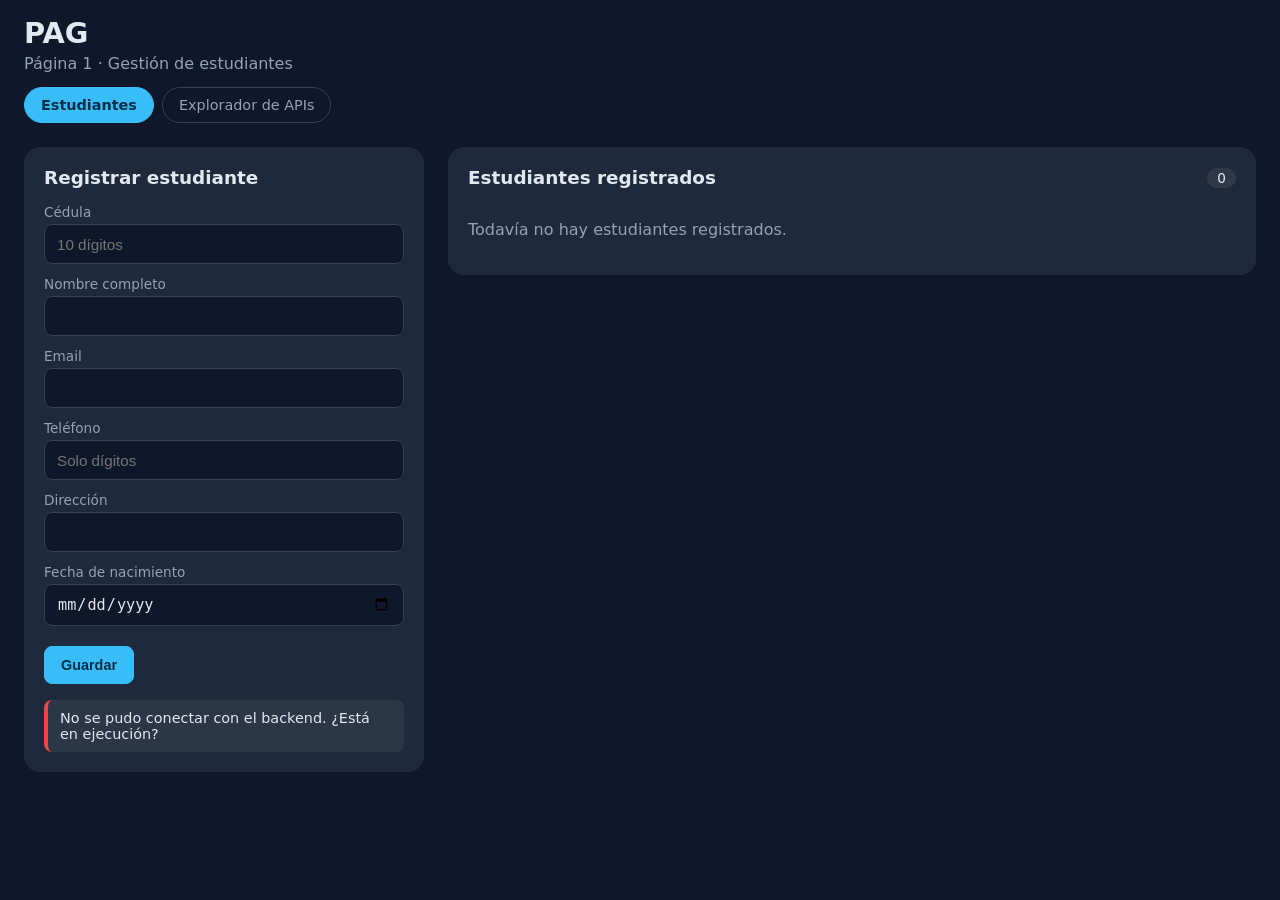
<file: frontend/index.html>
<!DOCTYPE html>
<html lang="es">
<head>
  <meta charset="UTF-8" />
  <meta name="viewport" content="width=device-width, initial-scale=1.0" />
  <title>Estudiantes · PAG</title>
  <link rel="stylesheet" href="css/styles.css" />
  <link rel="stylesheet" href="css/nav.css" />
  <link rel="stylesheet" href="css/responsive.css" />
</head>
<body>
  <header class="topbar">
    <h1>PAG</h1>
    <p class="subtitle">Página 1 · Gestión de estudiantes</p>
    <nav class="nav" aria-label="Navegación principal">
      <a href="index.html" aria-current="page">Estudiantes</a>
      <a href="pagina2.html">Explorador de APIs</a>
    </nav>
  </header>

  <main class="layout">
    <section class="panel" aria-labelledby="form-title">
      <h2 id="form-title">Registrar estudiante</h2>

      <form id="student-form" novalidate>
        <input type="hidden" id="student-id" />

        <label for="cedula">Cédula</label>
        <input id="cedula" name="cedula" type="text" inputmode="numeric"
               maxlength="10" pattern="\d{10}" placeholder="10 dígitos" required />

        <label for="nombre">Nombre completo</label>
        <input id="nombre" name="nombre" type="text" maxlength="100" required />

        <label for="email">Email</label>
        <input id="email" name="email" type="email" maxlength="120" required />

        <label for="telefono">Teléfono</label>
        <input id="telefono" name="telefono" type="tel" inputmode="numeric"
               pattern="\d{7,15}" placeholder="Solo dígitos" required />

        <label for="direccion">Dirección</label>
        <input id="direccion" name="direccion" type="text" maxlength="200" required />

        <label for="fechaNacimiento">Fecha de nacimiento</label>
        <input id="fechaNacimiento" name="fechaNacimiento" type="date" required />

        <div class="actions">
          <button type="submit" id="submit-btn" class="btn primary">Guardar</button>
          <button type="button" id="cancel-btn" class="btn" hidden>Cancelar edición</button>
        </div>
      </form>

      <p id="message" class="message" role="status" aria-live="polite" hidden></p>
    </section>

    <section class="panel" aria-labelledby="list-title">
      <div class="list-header">
        <h2 id="list-title">Estudiantes registrados</h2>
        <span id="counter" class="counter">0</span>
      </div>
      <div id="students" class="cards"></div>
      <p id="empty" class="empty" hidden>Todavía no hay estudiantes registrados.</p>
    </section>
  </main>

  <script src="js/config.js"></script>
  <script src="js/app.js"></script>
</body>
</html>
</file>
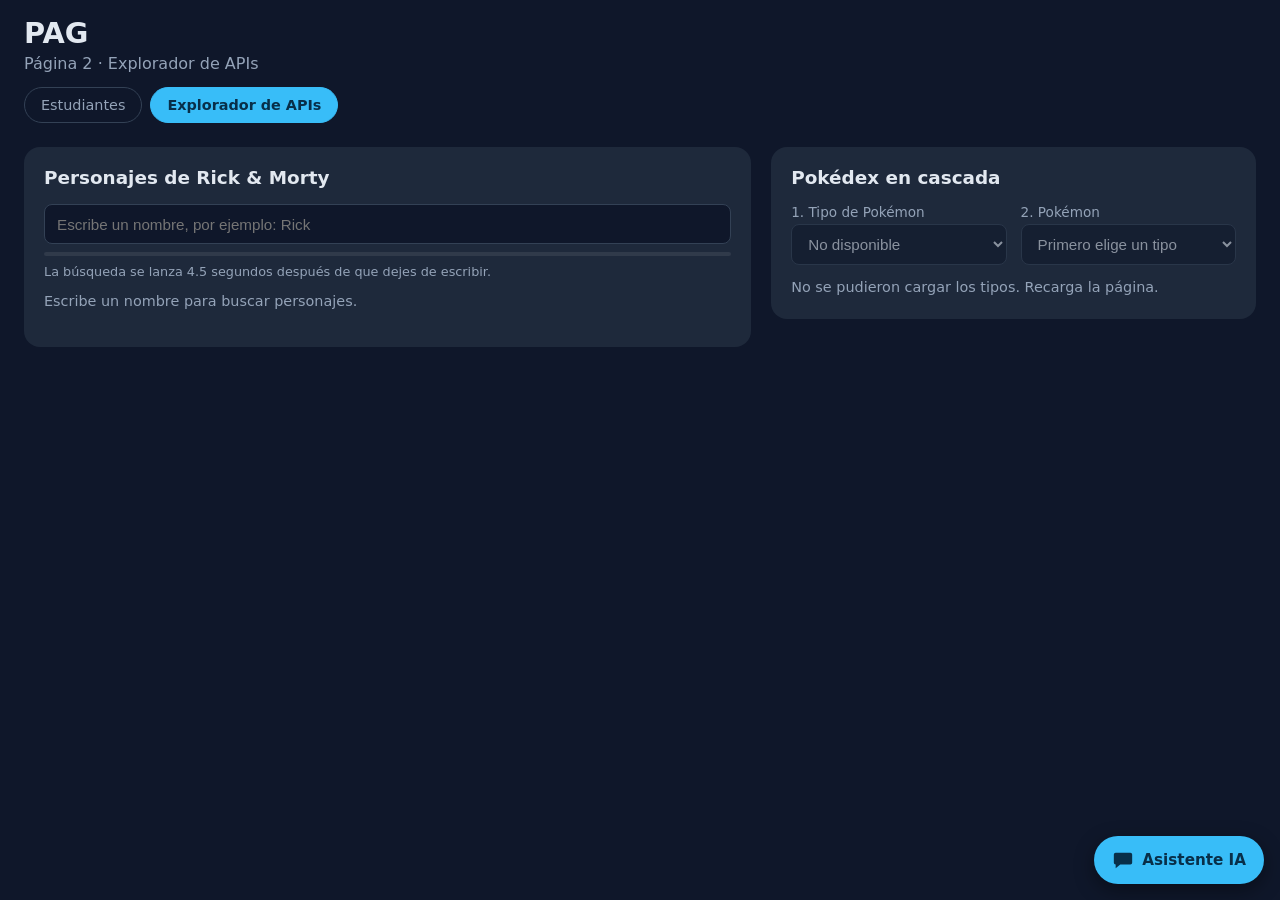
<file: frontend/pagina2.html>
<!DOCTYPE html>
<html lang="es">
<head>
  <meta charset="UTF-8" />
  <meta name="viewport" content="width=device-width, initial-scale=1.0" />
  <title>Explorador de APIs · PAG</title>
  <link rel="stylesheet" href="css/styles.css" />
  <link rel="stylesheet" href="css/nav.css" />
  <link rel="stylesheet" href="css/explorer.css" />
  <link rel="stylesheet" href="css/modal.css" />
  <link rel="stylesheet" href="css/cascade.css" />
  <link rel="stylesheet" href="css/responsive.css" />
  <link rel="stylesheet" href="css/assistant.css" />
</head>
<body>
  <header class="topbar">
    <h1>PAG</h1>
    <p class="subtitle">Página 2 · Explorador de APIs</p>
    <nav class="nav" aria-label="Navegación principal">
      <a href="index.html">Estudiantes</a>
      <a href="pagina2.html" aria-current="page">Explorador de APIs</a>
    </nav>
  </header>

  <main class="stack">
    <section class="panel" id="explorer" aria-labelledby="explorer-title">
      <h2 id="explorer-title">Personajes de Rick &amp; Morty</h2>
    </section>

    <section class="panel" id="cascade" aria-labelledby="cascade-title">
      <h2 id="cascade-title">Pokédex en cascada</h2>
    </section>
  </main>

  <div id="modal-root"></div>

  <script src="js/explorer.js"></script>
  <script src="js/modal.js"></script>
  <script src="js/cascade.js"></script>
  <script src="js/config.js"></script>
  <script src="js/assistant.js"></script>
</body>
</html>
</file>
<file: frontend/css/styles.css>
:root {
  --bg: #0f172a;
  --panel: #1e293b;
  --field: #0f172a;
  --border: #334155;
  --text: #e2e8f0;
  --muted: #94a3b8;
  --accent: #38bdf8;
  --accent-text: #082f49;
  --ok: #22c55e;
  --error: #ef4444;
}

* { box-sizing: border-box; }

body {
  margin: 0;
  min-height: 100vh;
  background: var(--bg);
  color: var(--text);
  font-family: system-ui, -apple-system, "Segoe UI", Roboto, sans-serif;
}

.topbar {
  padding: 20px 24px 8px;
}

.topbar h1 { margin: 0; font-size: 1.8rem; }
.subtitle { margin: 4px 0 0; color: var(--muted); }

.layout {
  display: grid;
  grid-template-columns: minmax(280px, 380px) 1fr;
  gap: 20px;
  padding: 16px 24px 32px;
  align-items: start;
}

.panel {
  background: var(--panel);
  border-radius: 16px;
  padding: 20px;
}

.panel h2 { margin: 0 0 16px; font-size: 1.15rem; }

form label {
  display: block;
  margin: 12px 0 4px;
  font-size: 0.85rem;
  color: var(--muted);
}

form input {
  width: 100%;
  padding: 10px 12px;
  background: var(--field);
  color: var(--text);
  border: 1px solid var(--border);
  border-radius: 8px;
  font-size: 0.95rem;
}

form input:focus {
  outline: 2px solid var(--accent);
  outline-offset: 1px;
}

form input.invalid { border-color: var(--error); }

.actions {
  display: flex;
  flex-wrap: wrap;
  gap: 8px;
  margin-top: 20px;
}

.btn {
  padding: 9px 16px;
  background: transparent;
  color: var(--text);
  border: 1px solid var(--border);
  border-radius: 8px;
  font-size: 0.9rem;
  cursor: pointer;
}

.btn:hover { background: rgba(255, 255, 255, 0.07); }

.btn.primary {
  background: var(--accent);
  border-color: var(--accent);
  color: var(--accent-text);
  font-weight: 600;
}

.btn.primary:hover { filter: brightness(1.08); }
.btn.danger { color: #fca5a5; border-color: #7f1d1d; }
.btn:disabled { opacity: 0.6; cursor: not-allowed; }

.message {
  margin: 16px 0 0;
  padding: 10px 12px;
  border-radius: 8px;
  font-size: 0.9rem;
  background: rgba(255, 255, 255, 0.06);
}

.message.ok { border-left: 4px solid var(--ok); }
.message.error { border-left: 4px solid var(--error); }

.list-header {
  display: flex;
  align-items: center;
  justify-content: space-between;
}

.list-header h2 { margin-bottom: 16px; }

.counter {
  margin-bottom: 16px;
  padding: 2px 10px;
  border-radius: 999px;
  background: rgba(255, 255, 255, 0.08);
  font-size: 0.85rem;
}

.cards {
  display: grid;
  grid-template-columns: repeat(auto-fill, minmax(240px, 1fr));
  gap: 14px;
}

.card {
  background: var(--field);
  border: 1px solid var(--border);
  border-radius: 12px;
  padding: 14px;
  display: flex;
  flex-direction: column;
  gap: 4px;
}

.card h3 { margin: 0 0 6px; font-size: 1rem; }
.card p { margin: 0; font-size: 0.85rem; color: var(--muted); word-break: break-word; }
.card p strong { color: var(--text); font-weight: 500; }

.card-actions {
  display: flex;
  gap: 8px;
  margin-top: 10px;
}

.empty { color: var(--muted); }

@media (max-width: 800px) {
  .layout { grid-template-columns: 1fr; padding: 12px 16px 24px; }
}
</file>
<file: frontend/css/nav.css>
.nav {
  display: flex;
  flex-wrap: wrap;
  gap: 8px;
  margin-top: 14px;
}

.nav a {
  padding: 7px 14px;
  border: 1px solid var(--border);
  border-radius: 999px;
  color: var(--muted);
  font-size: 0.9rem;
  text-decoration: none;
}

.nav a:hover {
  color: var(--text);
  background: rgba(255, 255, 255, 0.07);
}

.nav a[aria-current="page"] {
  background: var(--accent);
  border-color: var(--accent);
  color: var(--accent-text);
  font-weight: 600;
}

.stack {
  display: grid;
  gap: 20px;
  max-width: 1000px;
  margin: 0 auto;
  padding: 16px 24px 32px;
}

@media (max-width: 800px) {
  .stack { padding: 12px 16px 24px; }
}
</file>
<file: frontend/css/responsive.css>
/* ==========================================================================
   PAG-23 · Diseño responsive (teléfono, tablet y escritorio)
   Se carga el ÚLTIMO en index.html y pagina2.html, así que complementa
   a los demás CSS sin modificarlos.

   Puntos de quiebre (mobile-first):
     base      0 - 599 px   teléfono
     >= 600px  600 - 899    tablet vertical (>= 700: formulario y lista lado a lado)
     >= 900px  900 - 1279   tablet horizontal / portátil pequeño
     >= 1280px 1280 +       escritorio (el contenido se centra y se limita)
   ========================================================================== */

:root {
  --page-max: 1400px;   /* ancho máximo del contenido en pantallas grandes */
  --tap: 44px;          /* tamaño mínimo recomendado de un objetivo táctil */
}

html {
  -webkit-text-size-adjust: 100%;
  text-size-adjust: 100%;
}

img { max-width: 100%; }

/* Mismo ancho máximo en cabecera y contenido (anula el 1000 px de nav.css). */
.stack { max-width: var(--page-max); }

/* ---------- Base (teléfono) ---------- */

/* Respeta el notch y las barras redondeadas en teléfonos con "safe areas". */
.topbar,
.layout,
.stack {
  padding-left: max(16px, env(safe-area-inset-left));
  padding-right: max(16px, env(safe-area-inset-right));
}

.topbar { padding-top: max(16px, env(safe-area-inset-top)); }
.layout, .stack { padding-bottom: max(24px, env(safe-area-inset-bottom)); }

.topbar h1 { font-size: 1.6rem; }
.panel { padding: 16px; border-radius: 14px; }

/* iOS hace zoom automático en campos con fuente < 16 px: se evita. */
form input,
.search input[type="search"],
.cascade-field select {
  min-height: var(--tap);
  font-size: 16px;
}

/* Objetivos táctiles de al menos 44 px. */
.btn {
  min-height: var(--tap);
  padding: 10px 18px;
  font-size: 1rem;
}

.nav a {
  display: inline-flex;
  align-items: center;
  min-height: var(--tap);
  padding: 8px 16px;
}

/* En teléfono los botones del formulario ocupan todo el ancho. */
.actions .btn { flex: 1 1 100%; }

/* Botones Editar / Eliminar de cada tarjeta: mitad y mitad. */
.card-actions .btn { flex: 1 1 0; }

/* Tarjetas de personajes: 2 columnas en teléfono en vez de 1 gigante. */
#explorer .cards {
  grid-template-columns: repeat(2, minmax(0, 1fr));
  gap: 10px;
}

#explorer .character-card { padding: 10px; }
#explorer .character-card h3 { font-size: 0.95rem; }

.counter { margin-bottom: 16px; }

/* El modal usa dvh: en móviles la barra del navegador no lo corta. */
.modal-overlay {
  padding: max(12px, env(safe-area-inset-top)) max(12px, env(safe-area-inset-right))
           max(12px, env(safe-area-inset-bottom)) max(12px, env(safe-area-inset-left));
}

.modal { max-height: calc(100vh - 24px); }

@supports (height: 100dvh) {
  .modal { max-height: calc(100dvh - 24px); }
  body { min-height: 100dvh; }
}

.modal { overscroll-behavior: contain; }

/* Evita que un texto largo (por ejemplo un email) rompa la tarjeta. */
.card h3,
.card p,
.modal-body h3,
.pokemon-info h3 { overflow-wrap: anywhere; }

/* Usuarios que piden menos movimiento: sin animaciones. */
@media (prefers-reduced-motion: reduce) {
  *, *::before, *::after {
    animation-duration: 0.01ms !important;
    animation-iteration-count: 1 !important;
    transition-duration: 0.01ms !important;
    scroll-behavior: auto !important;
  }
  /* La barra de espera del buscador sigue siendo informativa: se muestra llena. */
  .bar.running { width: 100%; }
}

/* ---------- Dispositivos táctiles: sin efecto :hover pegado ---------- */
@media (hover: none) {
  /* Solo los botones SIN relleno vuelven a transparente; el primario conserva su color. */
  .btn:not(.primary):hover,
  .nav a:not([aria-current="page"]):hover { background: transparent; }
  .btn.primary:hover { filter: none; }
}

/* ---------- >= 600 px: tablet vertical ---------- */
@media (min-width: 600px) {
  .topbar h1 { font-size: 1.8rem; }
  .panel { padding: 20px; border-radius: 16px; }

  .actions .btn { flex: 0 0 auto; }
  .card-actions .btn { flex: 0 0 auto; }

  #explorer .cards {
    grid-template-columns: repeat(auto-fill, minmax(170px, 1fr));
    gap: 14px;
  }
  #explorer .character-card { padding: 14px; }
  #explorer .character-card h3 { font-size: 1rem; }

  .modal { max-height: calc(100vh - 32px); }
  @supports (height: 100dvh) { .modal { max-height: calc(100dvh - 32px); } }
}

/* ---------- >= 700 px: Página 1 en dos paneles (formulario + lista) ---------- */
@media (min-width: 700px) {
  .layout {
    grid-template-columns: minmax(260px, 320px) minmax(0, 1fr);
    gap: 20px;
  }
}

/* ---------- >= 900 px: tablet horizontal / portátil ---------- */
@media (min-width: 900px) {
  .layout {
    grid-template-columns: minmax(300px, 400px) minmax(0, 1fr);
    gap: 24px;
  }

  .topbar, .layout, .stack { padding-left: 24px; padding-right: 24px; }
}

/* ---------- >= 1100 px: Página 2 en dos columnas ---------- */
@media (min-width: 1100px) {
  .stack {
    grid-template-columns: minmax(0, 3fr) minmax(0, 2fr);
    align-items: start;
  }
}

/* ---------- >= 1280 px: escritorio ---------- */
@media (min-width: 1280px) {
  .topbar,
  .layout,
  .stack {
    width: 100%;
    max-width: var(--page-max);
    margin-left: auto;
    margin-right: auto;
  }

  /* Con ratón no hace falta un objetivo de 44 px: se vuelve más compacto. */
  @media (pointer: fine) {
    .btn { min-height: 38px; padding: 8px 16px; font-size: 0.9rem; }
    .nav a { min-height: 36px; }
    form input,
    .search input[type="search"],
    .cascade-field select { min-height: 40px; font-size: 0.95rem; }
  }

}

/* ---------- Teléfono apaisado (poca altura) ---------- */
@media (max-height: 480px) and (orientation: landscape) {
  .modal { grid-template-columns: minmax(160px, 240px) 1fr; }
  .modal-image { min-height: 160px; height: auto; }
}
</file>
<file: frontend/css/explorer.css>
.search input[type="search"] {
  width: 100%;
  padding: 10px 12px;
  background: var(--field);
  color: var(--text);
  border: 1px solid var(--border);
  border-radius: 8px;
  font-size: 0.95rem;
}

.search input[type="search"]:focus {
  outline: 2px solid var(--accent);
  outline-offset: 1px;
}

.progress {
  height: 4px;
  margin-top: 8px;
  border-radius: 999px;
  background: rgba(255, 255, 255, 0.08);
  overflow: hidden;
}

.bar {
  width: 0;
  height: 100%;
  background: var(--accent);
}

.bar.running {
  animation: debounce-fill 4.5s linear forwards;
}

@keyframes debounce-fill {
  from { width: 0; }
  to { width: 100%; }
}

.hint {
  margin: 8px 0 0;
  font-size: 0.8rem;
  color: var(--muted);
}

.search-status {
  min-height: 1.4em;
  margin: 14px 0;
  font-size: 0.9rem;
  color: var(--muted);
}

.character-card {
  align-items: stretch;
  font: inherit;
  color: inherit;
  text-align: left;
  cursor: pointer;
}

.character-card:hover {
  border-color: var(--accent);
}

.character-card:focus-visible {
  outline: 2px solid var(--accent);
  outline-offset: 2px;
}

.character-card img {
  width: 100%;
  aspect-ratio: 1;
  margin-bottom: 8px;
  border-radius: 8px;
  object-fit: cover;
}
</file>
<file: frontend/css/modal.css>
.modal-overlay {
  position: fixed;
  inset: 0;
  z-index: 100;
  display: flex;
  align-items: center;
  justify-content: center;
  padding: 16px;
  background: rgba(2, 6, 23, 0.75);
}

.modal-overlay[hidden] {
  display: none;
}

.modal {
  display: grid;
  grid-template-columns: minmax(200px, 300px) 1fr;
  width: 100%;
  max-width: 760px;
  max-height: calc(100vh - 32px);
  overflow-y: auto;
  background: var(--panel);
  border: 1px solid var(--border);
  border-radius: 16px;
}

.modal-image {
  width: 100%;
  height: 100%;
  min-height: 240px;
  object-fit: cover;
}

.modal-image.is-contain {
  padding: 16px;
  background: var(--field);
  object-fit: contain;
}

.modal-body {
  display: flex;
  flex-direction: column;
  gap: 14px;
  padding: 22px;
}

.modal-body h3 {
  margin: 0;
  font-size: 1.4rem;
}

.modal-subtitle {
  margin: -8px 0 0;
  font-size: 0.85rem;
  color: var(--accent);
}

.modal-subtitle[hidden] {
  display: none;
}

.modal-description {
  margin: 0;
  line-height: 1.5;
  color: var(--muted);
}

.modal-details {
  display: grid;
  grid-template-columns: auto 1fr;
  gap: 6px 14px;
  margin: 0;
  font-size: 0.9rem;
}

.modal-details dt {
  color: var(--muted);
}

.modal-details dd {
  margin: 0;
  word-break: break-word;
}

.modal-stats[hidden] {
  display: none;
}

.modal-stats-title {
  margin: 0 0 8px;
  font-size: 0.9rem;
}

.stat-row {
  display: grid;
  grid-template-columns: 110px 36px 1fr;
  align-items: center;
  gap: 8px;
  margin-bottom: 6px;
  font-size: 0.8rem;
}

.stat-label {
  color: var(--muted);
}

.stat-value {
  text-align: right;
}

.stat-track {
  height: 6px;
  border-radius: 999px;
  background: rgba(255, 255, 255, 0.08);
  overflow: hidden;
}

.stat-fill {
  height: 100%;
  background: var(--accent);
}

.modal-body .btn {
  align-self: flex-start;
  margin-top: auto;
}

body.modal-open {
  overflow: hidden;
}

@media (max-width: 640px) {
  .modal { grid-template-columns: 1fr; }
  .modal-image { height: 220px; min-height: 0; }
  .stat-row { grid-template-columns: 96px 32px 1fr; }
}
</file>
<file: frontend/css/cascade.css>
.cascade-grid {
  display: grid;
  grid-template-columns: repeat(2, minmax(0, 1fr));
  gap: 14px;
}

.cascade-field label {
  display: block;
  margin-bottom: 4px;
  font-size: 0.85rem;
  color: var(--muted);
}

.cascade-field select {
  width: 100%;
  padding: 10px 12px;
  background: var(--field);
  color: var(--text);
  border: 1px solid var(--border);
  border-radius: 8px;
  font-size: 0.95rem;
}

.cascade-field select:focus {
  outline: 2px solid var(--accent);
  outline-offset: 1px;
}

.cascade-field select:disabled {
  opacity: 0.55;
  cursor: not-allowed;
}

.cascade-status {
  min-height: 1.4em;
  margin: 14px 0 0;
  font-size: 0.9rem;
  color: var(--muted);
}

.pokemon-result {
  display: flex;
  align-items: center;
  gap: 18px;
  width: 100%;
  margin-top: 14px;
  padding: 14px;
  background: var(--field);
  border: 1px solid var(--border);
  border-radius: 12px;
  font: inherit;
  color: inherit;
  text-align: left;
  cursor: pointer;
}

.pokemon-result[hidden] {
  display: none;
}

.pokemon-result:hover {
  border-color: var(--accent);
}

.pokemon-result:focus-visible {
  outline: 2px solid var(--accent);
  outline-offset: 2px;
}

.pokemon-result img {
  flex: none;
  width: 120px;
  height: 120px;
  object-fit: contain;
}

.pokemon-info {
  min-width: 0;
}

.pokemon-info h3 {
  margin: 0 0 8px;
  font-size: 1.15rem;
}

.type-badges {
  display: flex;
  flex-wrap: wrap;
  gap: 6px;
  margin-bottom: 8px;
}

.badge {
  padding: 2px 10px;
  border-radius: 999px;
  background: rgba(56, 189, 248, 0.15);
  color: var(--accent);
  font-size: 0.75rem;
  font-weight: 600;
}

.pokemon-summary {
  margin: 0 0 8px;
  font-size: 0.9rem;
  line-height: 1.45;
  color: var(--muted);
}

.pokemon-hint {
  margin: 0;
  font-size: 0.8rem;
  color: var(--accent);
}

@media (max-width: 640px) {
  .cascade-grid { grid-template-columns: 1fr; }
  .pokemon-result { flex-direction: column; align-items: flex-start; }
  .pokemon-result img { width: 100%; height: 180px; }
}
</file>
<file: frontend/css/assistant.css>
/* PAG-32 · Chat flotante del asistente de IA (Pagina 2) */

/* Por debajo de la ventana modal (z-index 100) para no pelear con su foco. */
.assistant-fab {
  position: fixed;
  right: max(16px, env(safe-area-inset-right));
  bottom: max(16px, env(safe-area-inset-bottom));
  z-index: 90;
  display: inline-flex;
  align-items: center;
  gap: 8px;
  min-height: 48px;
  padding: 0 18px;
  background: var(--accent);
  color: var(--accent-text);
  border: 0;
  border-radius: 999px;
  box-shadow: 0 6px 20px rgba(0, 0, 0, 0.4);
  font: inherit;
  font-size: 0.95rem;
  font-weight: 600;
  cursor: pointer;
}

.assistant-fab[hidden] { display: none; }
.assistant-fab:hover { filter: brightness(1.08); }
.assistant-fab:focus-visible { outline: 3px solid var(--text); outline-offset: 3px; }

.assistant-panel {
  position: fixed;
  right: max(16px, env(safe-area-inset-right));
  bottom: max(16px, env(safe-area-inset-bottom));
  z-index: 95;
  display: flex;
  flex-direction: column;
  width: min(380px, calc(100vw - 32px));
  height: min(560px, calc(100vh - 32px));
  background: var(--panel);
  border: 1px solid var(--border);
  border-radius: 16px;
  box-shadow: 0 12px 40px rgba(0, 0, 0, 0.55);
  overflow: hidden;
}

@supports (height: 100dvh) {
  .assistant-panel { height: min(560px, calc(100dvh - 32px)); }
}

.assistant-panel[hidden] { display: none; }

.assistant-header {
  display: flex;
  align-items: flex-start;
  justify-content: space-between;
  gap: 8px;
  padding: 14px 8px 10px 16px;
  border-bottom: 1px solid var(--border);
}

.assistant-header h2 { margin: 0; font-size: 1.05rem; }
.assistant-sub { margin: 2px 0 0; font-size: 0.8rem; color: var(--muted); }

.assistant-close,
.assistant-context-clear {
  flex: none;
  display: inline-grid;
  place-items: center;
  width: 44px;
  height: 44px;
  background: transparent;
  color: var(--muted);
  border: 0;
  border-radius: 8px;
  font-size: 1.6rem;
  line-height: 1;
  cursor: pointer;
}

.assistant-close:hover,
.assistant-context-clear:hover { color: var(--text); background: rgba(255, 255, 255, 0.07); }

.assistant-context {
  display: flex;
  align-items: center;
  justify-content: space-between;
  gap: 8px;
  padding: 0 4px 0 16px;
  background: rgba(56, 189, 248, 0.1);
  border-bottom: 1px solid var(--border);
  font-size: 0.85rem;
  color: var(--accent);
}

.assistant-context[hidden] { display: none; }
.assistant-context-label { min-width: 0; overflow: hidden; text-overflow: ellipsis; white-space: nowrap; }
.assistant-context-clear { width: 40px; height: 40px; font-size: 1.3rem; color: var(--accent); }

.assistant-messages {
  flex: 1;
  display: flex;
  flex-direction: column;
  gap: 10px;
  padding: 14px 16px;
  overflow-y: auto;
  overscroll-behavior: contain;
}

.assistant-msg {
  max-width: 88%;
  padding: 9px 13px;
  border-radius: 14px;
  font-size: 0.92rem;
  line-height: 1.45;
  white-space: pre-wrap;
  overflow-wrap: anywhere;
}

.assistant-msg.user {
  align-self: flex-end;
  background: var(--accent);
  color: var(--accent-text);
  border-bottom-right-radius: 4px;
}

.assistant-msg.assistant {
  align-self: flex-start;
  background: var(--field);
  border: 1px solid var(--border);
  border-bottom-left-radius: 4px;
}

.assistant-msg.thinking { color: var(--muted); font-style: italic; }
.assistant-msg.error { border-left: 4px solid var(--error); }

.assistant-suggestions {
  display: flex;
  flex-wrap: wrap;
  gap: 8px;
  padding: 0 16px;
}

.assistant-suggestions:not(:empty) { padding-bottom: 10px; }

.assistant-chip {
  min-height: 36px;
  padding: 6px 12px;
  background: transparent;
  color: var(--accent);
  border: 1px solid var(--accent);
  border-radius: 999px;
  font: inherit;
  font-size: 0.82rem;
  cursor: pointer;
}

.assistant-chip:hover { background: rgba(56, 189, 248, 0.12); }

.assistant-form {
  display: flex;
  align-items: flex-end;
  gap: 8px;
  padding: 10px 12px max(12px, env(safe-area-inset-bottom));
  border-top: 1px solid var(--border);
}

.assistant-input {
  flex: 1;
  min-width: 0;
  min-height: 44px;
  max-height: 120px;
  padding: 11px 12px;
  background: var(--field);
  color: var(--text);
  border: 1px solid var(--border);
  border-radius: 10px;
  font: inherit;
  font-size: 16px; /* evita el zoom automatico de iOS */
  line-height: 1.3;
  resize: none;
}

.assistant-input:focus { outline: 2px solid var(--accent); outline-offset: 1px; }

.assistant-send { min-height: 44px; }

/* Espacio para que el boton flotante no tape el final de la pagina */
.stack { padding-bottom: calc(88px + env(safe-area-inset-bottom)); }

/* Teléfono: el chat ocupa toda la pantalla */
@media (max-width: 599px) {
  .assistant-panel {
    inset: 0;
    width: auto;
    height: auto;
    border: 0;
    border-radius: 0;
  }

  @supports (height: 100dvh) {
    .assistant-panel { height: 100dvh; }
  }

  .assistant-header { padding-top: max(14px, env(safe-area-inset-top)); }
  body.assistant-open { overflow: hidden; }
}

/* Teléfono apaisado: poca altura */
@media (max-height: 480px) and (orientation: landscape) {
  .assistant-panel { inset: 0 0 0 auto; width: min(420px, 100vw); height: 100%; border-radius: 0; }
  .assistant-sub { display: none; }
}

@media (prefers-reduced-motion: reduce) {
  .assistant-fab, .assistant-panel { transition: none; }
}
</file>
